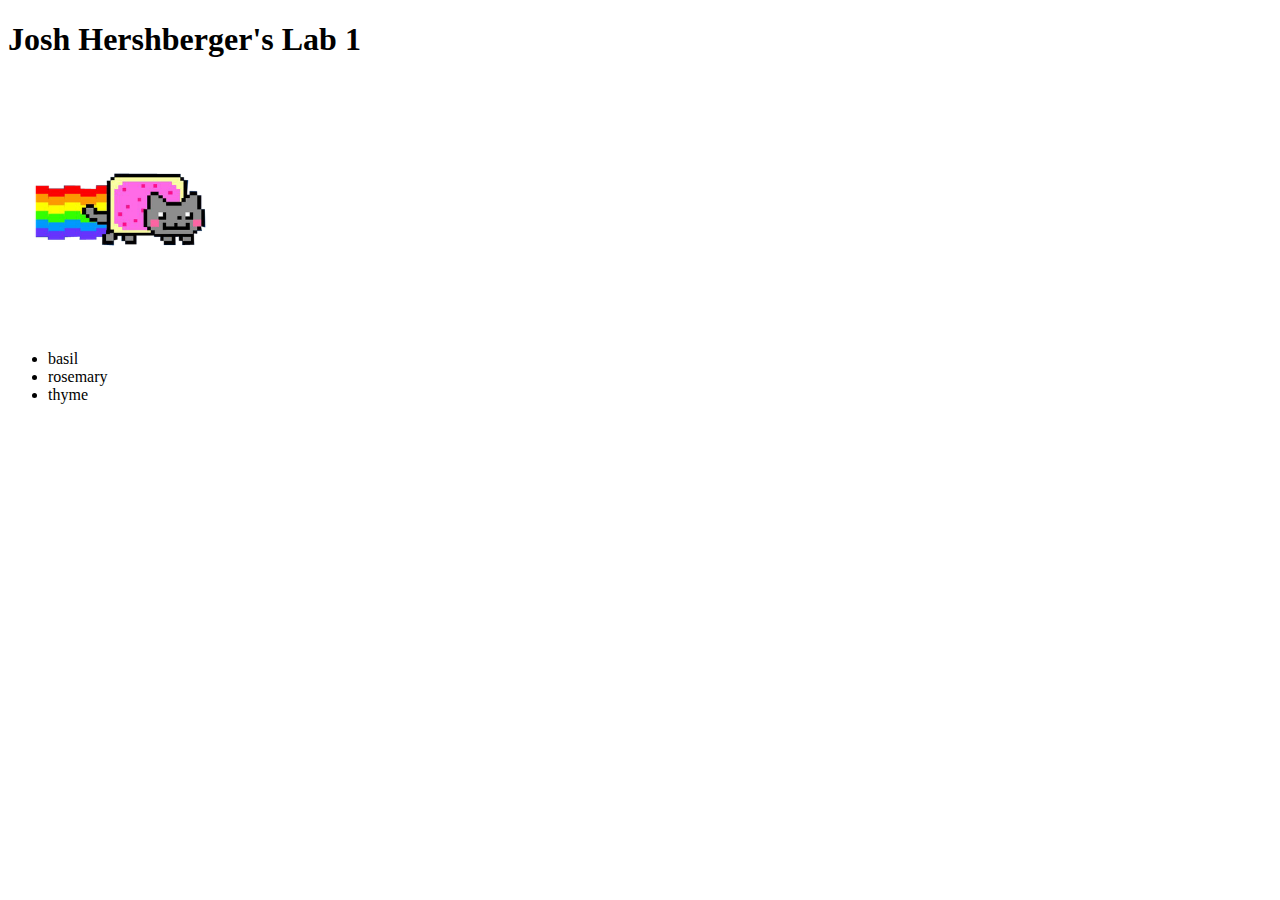
<file: public/lab_1/index.html>
<!DOCTYPE html>
<html lang="en-us">
<head>
<title>Josh Hershberger's Lab 1</title>
</head>
<body>
<h1>Josh Hershberger's Lab 1</h1>
<img src="nyan_cat.png" alt="description" height="250" width="250" />
<ul>
    <li>basil</li>
    <li>rosemary</li>
    <li>thyme</li>
  </ul>
</body>
</html>
</file>
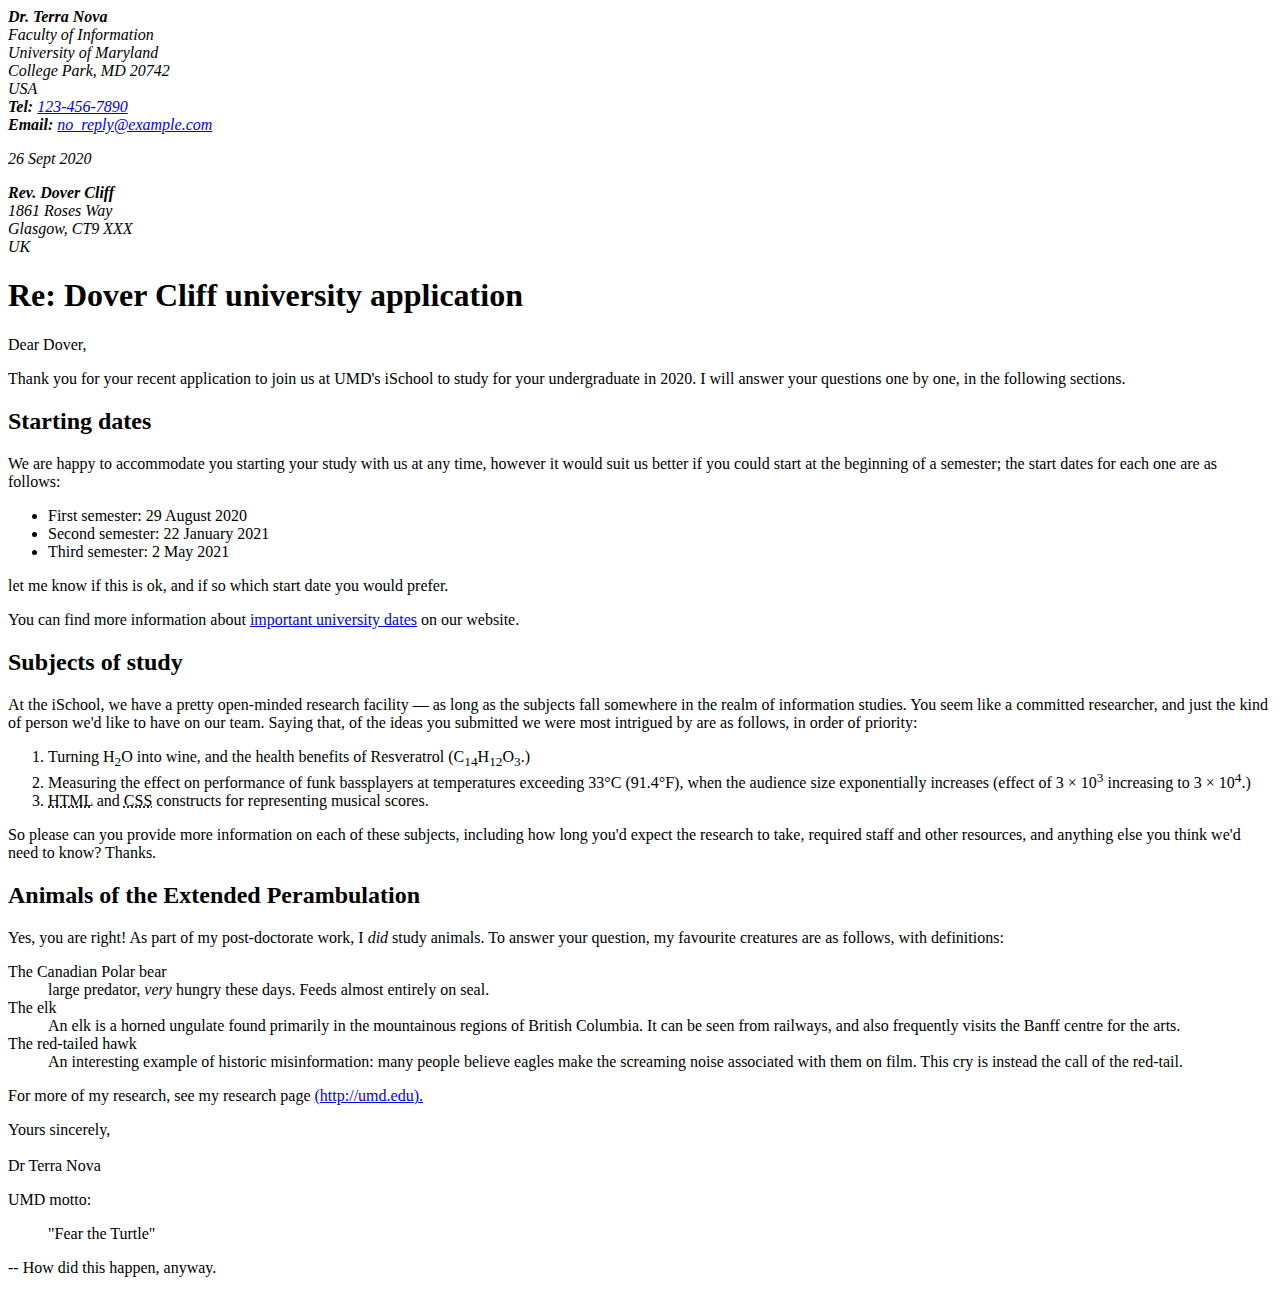
<file: public/lab_2/index.html>
<html lang="en-us">
    <head>
    <title>Josh Hershberger's lab 2</title>
    <meta name = "author" content = "Josh Hershberger">
<address>
    <strong>Dr. Terra Nova</strong><br>
    Faculty of Information<br> 
    University of Maryland<br> 
    College Park, MD 20742<br> 
    USA <br>
    <strong>Tel: </strong> <a href="tel:123-456-7890">123-456-7890</a><br> 
    <strong> Email: </strong><a href = "mailto: no_reply@example.com">no_reply@example.com</a> 
    <br>
    <p><time datetime = "2020-09-26">26 Sept 2020</time></p>
    </address>
    <address>
    <strong>Rev. Dover Cliff</strong><br> 
    1861 Roses Way<br> 
    Glasgow, CT9 XXX<br> 
    UK
    </address>
<h1>Re: Dover Cliff university application</h1>
</head>
<body>
<p>Dear Dover,</p> 
 
<p>Thank you for your recent application to join us at UMD's iSchool to study for your undergraduate in 2020. I will answer your questions one by one, in the following sections.</p>

<h2>Starting dates</h2>
<p>We are happy to accommodate you starting your study with us at any time, however it would suit us better if you could start at the beginning of a semester; the start dates for each one are as follows:
<ul>
<li>First semester: <time datetime = "2020-08-29">29 August 2020</time></li>
<li>Second semester: <time datetime = "2021-01-22">22 January 2021</time></li>
<li>Third semester: <time datetime = "2021-05-2">2 May 2021</time></li>
</ul>
let me know if this is ok, and if so which start date you would prefer.</p>
 
 
<p>You can find more information about <a href="http://umd.edu">important university dates</a> on our website.</p>

<h2>Subjects of study</h2>
<p>At the iSchool, we have a pretty open-minded research facility — as long as the subjects fall somewhere in the realm of information studies. You seem like a committed researcher, and just the kind of person we'd like to have on our team. Saying that, of the ideas you submitted we were most intrigued by are as follows, in order of priority:</p>

<ol>
<li>Turning H<sub>2</sub>O into wine, and the health benefits of Resveratrol (C<sub>14</sub>H<sub>12</sub>O<sub>3</sub>.)</li>
<li>Measuring the effect on performance of funk bassplayers at temperatures exceeding 33°C (91.4°F), when the audience size exponentially increases (effect of 3 × 10<sup>3</sup> increasing to 3 × 10<sup>4</sup>.)</li>
<li><abbr title = "Hypertext Markup Language">HTML</abbr> and <abbr title = "Cascading Style Sheets">CSS</abbr> constructs for representing musical scores.</li>
</ol>
<p>So please can you provide more information on each of these subjects, including how long you'd expect the research to take, required staff and other resources, and anything else you think we'd need to know? Thanks.</p>

<h2>Animals of the Extended Perambulation</h2>
<p>Yes, you are right! As part of my post-doctorate work, I <em>did</em> study animals. To answer your question, my favourite creatures are as follows, with definitions:</p> 
 
<dl>
	<dt>The Canadian Polar bear</dt>
    <dd>large predator, <em>very</em> hungry these days. 	Feeds almost entirely on seal.</dd>
 
<dt>The elk</dt>
<dd>An elk is a horned ungulate found primarily in the mountainous regions of British Columbia. It can be seen from railways, and also frequently visits the Banff centre for the arts.</dd>
 
<dt>The red-tailed hawk</dt>
<dd>An interesting example of historic misinformation: many people believe eagles make the screaming noise associated with them on film. This cry is instead the call of the red-tail.</dd>
</dl>
<p>For more of my research, see my research page <a href="http://umd.edu">(http://umd.edu).</a></p> 
 

<p>Yours sincerely,<br>
<br>Dr Terra Nova</p> 
 
</body>
<footer>
<p>UMD motto:</p>

<blockquote>"Fear the Turtle"</blockquote>
<p>-- How did this happen, anyway.</p>
</footer>
</html>
</file>
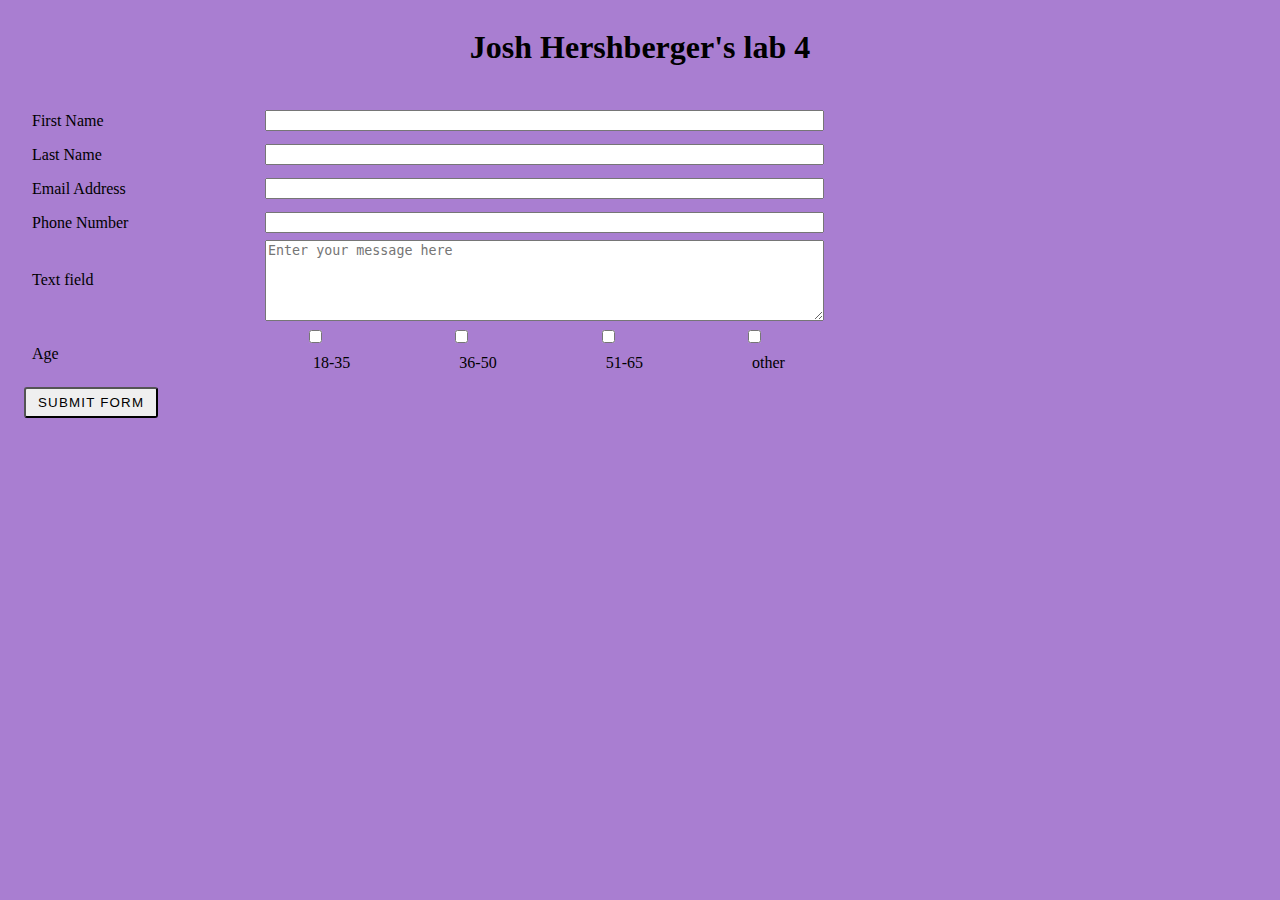
<file: public/lab_4/index.html>
<html lang="en-US">
    <head>
        <meta charset="utf-8">
        <title>Josh Hershberger's lab 4</title>
        <link rel="stylesheet" href="styles.css">
    </head>
    <body>
        <div class="header">
            <h1>Josh Hershberger's lab 4</h1>
        </div>
        <form action= "/api" method="post">
            <ul class="flex-outer">
                <li>
                    <label for="fname">First Name</label>
                    <input name="first name" type="text" id="fname">
                </li>
                <li>
                    <label for="lname">Last Name</label>
                    <input name="last name" type="text" id="lname">
                </li>
                <li>
                    <label for="email">Email Address</label>
                    <input name="email" type="email" id="email">
                </li>
                <li>
                    <label for="phone">Phone Number</label>
                    <input name="phone" type="tel" id="phone">
                </li>
                <li>
                    <label for="message">Text field</label>
                    <textarea name="message" rows="5" cols = "33" id="message" placeholder="Enter your message here"></textarea>
                </li>
                <li>
                    <p>Age</p>
                    <ul class="flex-inner">
                        <li>
                            <input name="Age 18-35" type="checkbox" id="eighteen-to-thirtyfive">
                            <label for="eighteen-to-thirtyfive">18-35</label>
                        </li>
                        <li>
                            <input name="Age 36-50" type="checkbox" id="thirtysix-to-fifty">
                            <label for="thirtysix-to-fifty">36-50</label>
                        </li>
                        <li>
                            <input  name="Age 51-65" type="checkbox" id="fiftyone-to-sixtyfive">
                            <label for="fiftyone-to-sixtyfive">51-65</label>
                        </li>
                        <li>
                            <input  name="Age outside 18-65" type="checkbox" id="other">
                            <label for="other">other</label>
                        </li>
                    </ul>
                </li>
                <li>
                    <button name="button" type="submit" id="button">Submit Form</button>
                </li>
            </ul>
        </form>
    </body>
</html>
</file>
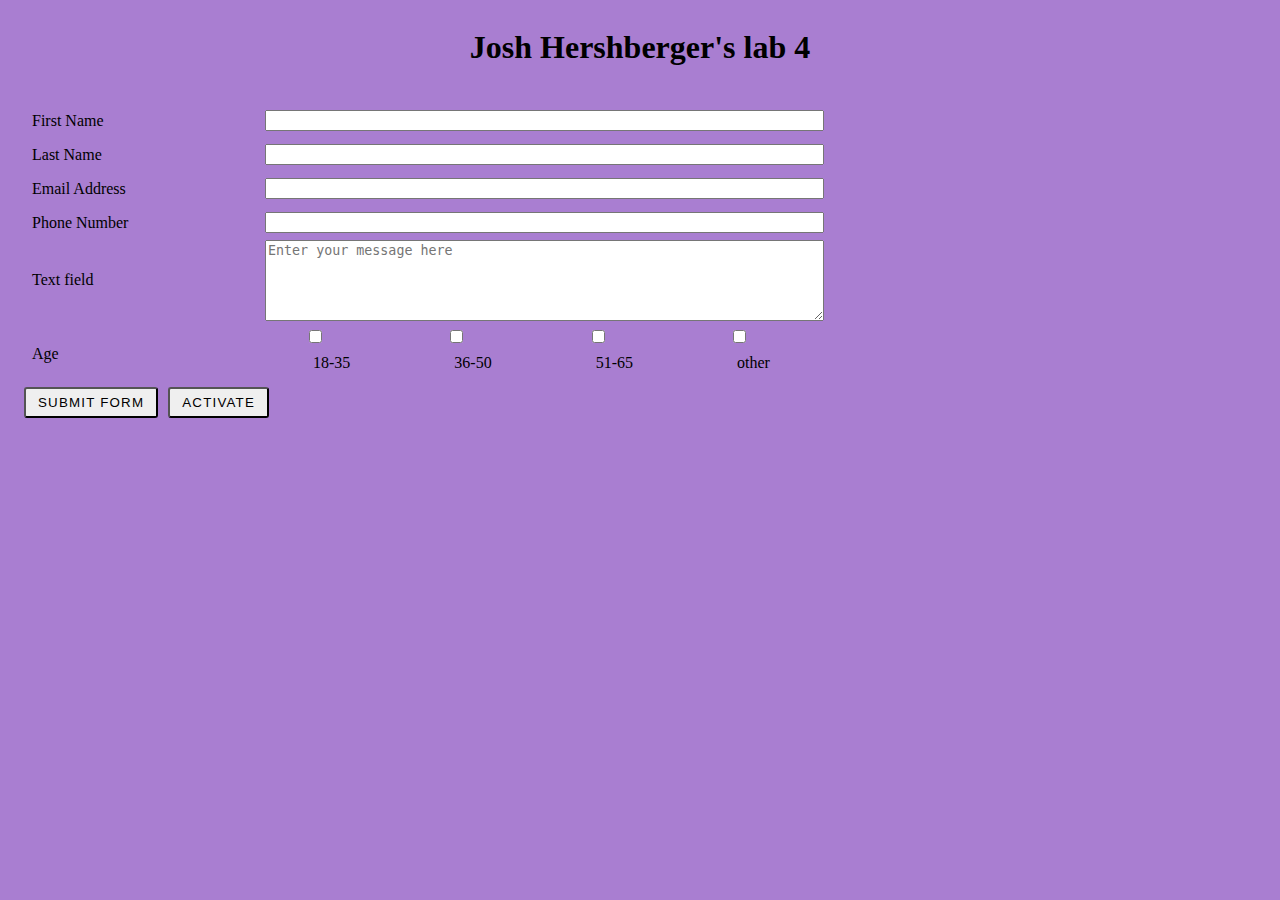
<file: public/lab_5/index.html>
<html lang="en-US">
    <head>
        <meta charset="utf-8">
        <title>Josh Hershberger's lab 4</title>
        <link rel="stylesheet" href="styles.css">
    </head>
    <body>
        <div class="header">
            <h1>Josh Hershberger's lab 4</h1>
        </div>
        <form action= "/api" method="post">
            <ul class="flex-outer">
                <li>
                    <label for="fname">First Name</label>
                    <input name="first name" type="text" id="fname">
                </li>
                <li>
                    <label for="lname">Last Name</label>
                    <input name="last name" type="text" id="lname">
                </li>
                <li>
                    <label for="email">Email Address</label>
                    <input name="email" type="email" id="email">
                </li>
                <li>
                    <label for="phone">Phone Number</label>
                    <input name="phone" type="tel" id="phone">
                </li>
                <li>
                    <label for="message">Text field</label>
                    <textarea name="message" rows="5" cols = "33" id="message" placeholder="Enter your message here"></textarea>
                </li>
                <li>
                    <p class="checkbox-list-label">Age</p>
                    <ul class="flex-inner">
                        <li>
                            <input name="Age 18-35" type="checkbox" id="eighteen-to-thirtyfive">
                            <label class="label" for="eighteen-to-thirtyfive">18-35</label>
                        </li>
                        <li>
                            <input name="Age 36-50" type="checkbox" id="thirtysix-to-fifty">
                            <label class="label" for="thirtysix-to-fifty">36-50</label>
                        </li>
                        <li>
                            <input  name="Age 51-65" type="checkbox" id="fiftyone-to-sixtyfive">
                            <label class="label" for="fiftyone-to-sixtyfive">51-65</label>
                        </li>
                        <li>
                            <input  name="Age outside 18-65" type="checkbox" id="other">
                            <label class="label" for="other">other</label>
                        </li>
                    </ul>
                </li>
                <li>
                    <button class="button" name="button" type="submit" id="button">Submit Form</button>
                    <button class="button2" name="button" type="button" id="button2" onclick="testFunction()">Activate</button>
                </li>
            </ul>
        </form>
        <script> 
        function testFunction() {
          fetch('/api')
          .then((response) => response.text())
          .then((response) => {
          console.log(response);
          document.body.style.backgroundColor = "lightblue";
          document.querySelector('title').innerHTML = response;
          document.querySelector('h1').innerHTML = response;
          const fruits = ['banana', 'apple', 'kiwi', 'lime'];
          const checkboxes = document.querySelectorAll('.flex-inner label');
          document.querySelector('.checkbox-list-label').innerHTML = 'Fruits';
          checkboxes.forEach(((checkbox, i) => {
              checkbox.innerText = fruits[i];
          }));
          document.querySelector('.flex-outer').style.margin = '0 auto';
          })
        };
       </script>
    </body>
</html>
</file>
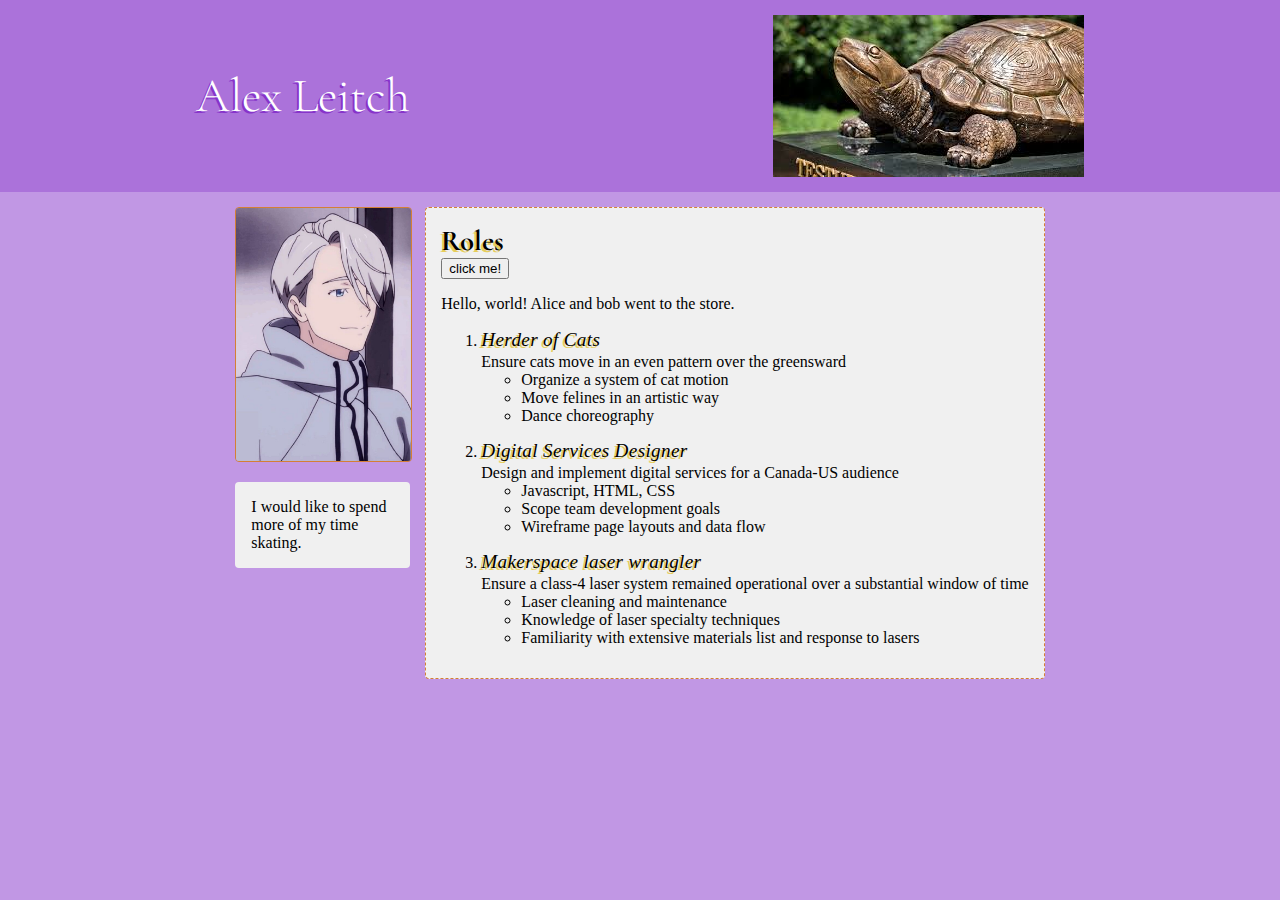
<file: public/answer_key/asst-1/index.html>
<!DOCTYPE html>
<html lang="en">

<head>
    <title>Alex Leitch demo resume</title>
    <link rel="stylesheet" type="text/css" href="styles.css" />
    <link href="https://fonts.googleapis.com/css2?family=Cormorant+Garamond:ital,wght@0,300;1,600&family=Sansita+Swashed:wght@300;700&display=swap" rel="stylesheet">
</head>

<body>
    <div class="header">
        <h1>Alex Leitch</h1>
        <img class="logo" src="testudo.jpeg" alt="The UMD tortoise"/>
    </div>
    <div class="wrapper">
        <div class="container">
            <div class="one">
                <img class="image" src="viktor.jpg" alt="Viktor, a character from Yuri on Ice"/>
                <p>I would like to spend more of my time skating.</p>
            </div>
            <div class="two">
                <h2 class="rolesTitle">Roles</h2>
                <button type="button" onclick="clickMe()">click me!</button>
                <p>
                    Hello, world! Alice and bob went to the store.
                </p>
                <ol>
                    <li>
                        <h2 class="jobtitle">Herder of Cats</h2>
                        <div class="jobdesc">Ensure cats move in an even pattern over the greensward</div>
                        <ul class="resp">
                            <li>Organize a system of cat motion</li>
                            <li>Move felines in an artistic way</li>
                            <li>Dance choreography</li>
                        </ul>
                    </li>
                    <li>
                        <h2 class="jobtitle">Digital Services Designer</h2>
                        <div class="jobdesc">Design and implement digital services for a Canada-US audience</div>
                        <ul class="resp">
                            <li>Javascript, HTML, CSS</li>
                            <li>Scope team development goals</li>
                            <li>Wireframe page layouts and data flow</li>
                        </ul>
                    </li>
                    <li>
                        <h2 class="jobtitle">Makerspace laser wrangler</h2>
                        <div class="jobdesc">Ensure a class-4 laser system remained operational over a substantial
                            window of
                            time</div>
                        <ul class="resp">
                            <li>Laser cleaning and maintenance</li>
                            <li>Knowledge of laser specialty techniques</li>
                            <li>Familiarity with extensive materials list and response to lasers</li>
                        </ul>
                    </li>
                </ol>

            </div>
        </div>
    </div>
    <script>
        function clickMe() {
            const RolesHeader = document.querySelector('.rolesTitle');
            console.log(RolesHeader);
            RolesHeader.innerHTML ="<h3>Hello World </h3>";
        }
    </script>
</body>

</html>
</file>
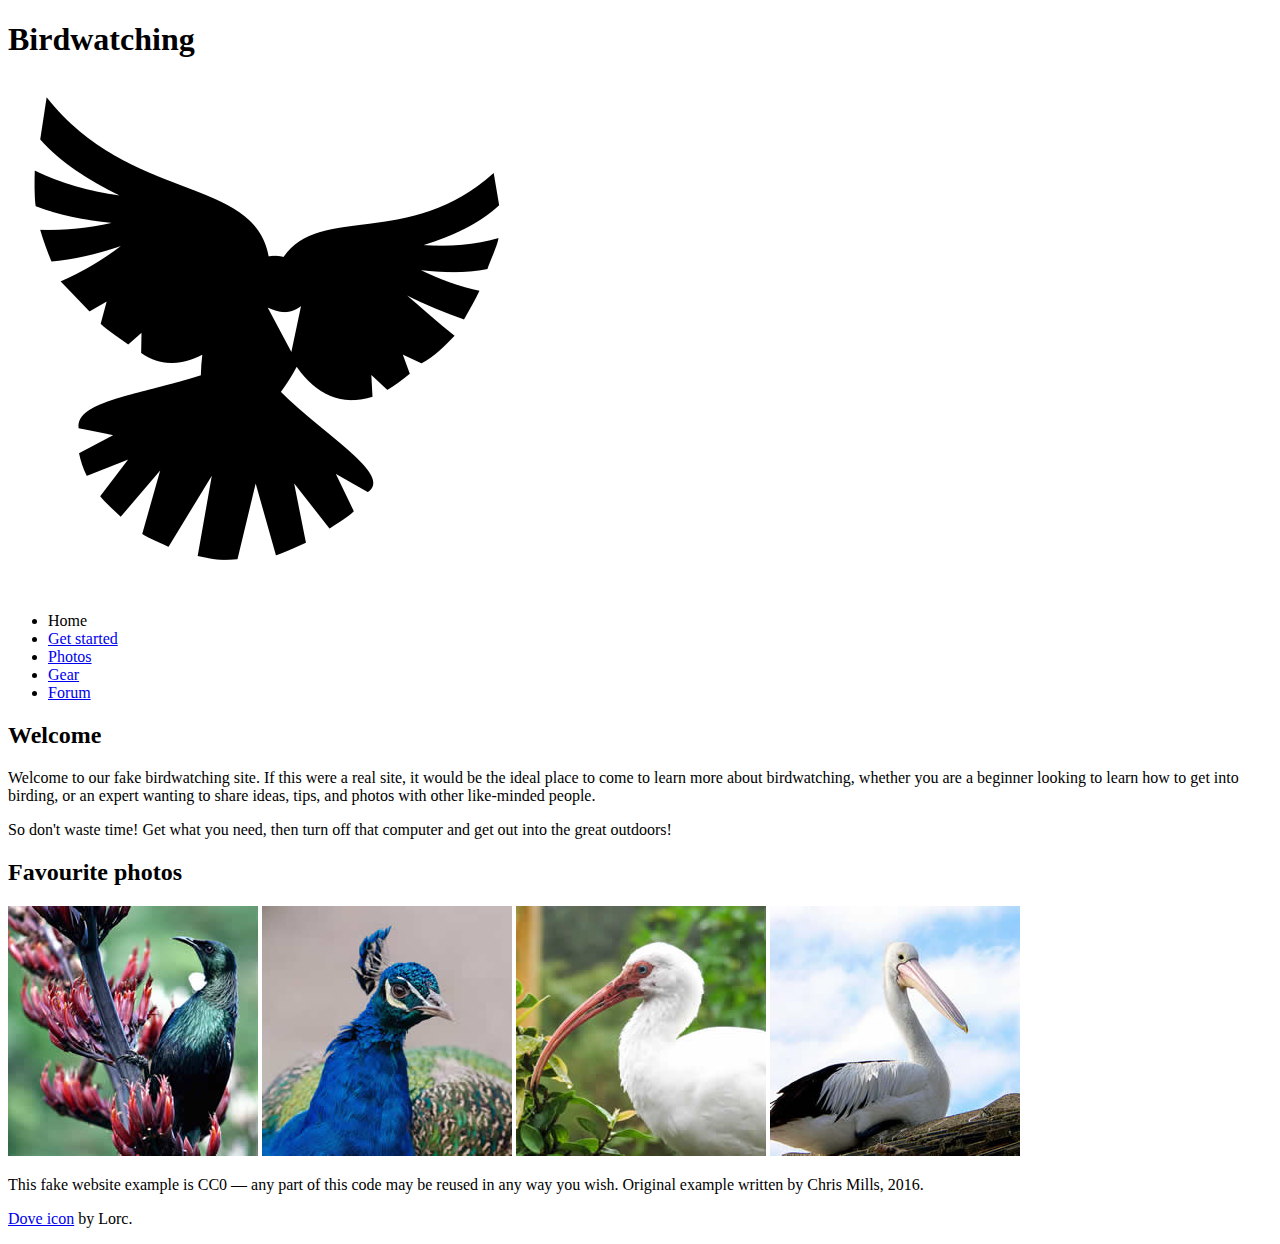
<file: public/answer_key/lab_3/index.html>
<!DOCTYPE html>
<html lang="en">
  <head>
    <meta charset="utf-8">
    <title>Birdwatching</title>
    <link href="https://fonts.googleapis.com/css?family=Roboto+Condensed:300|Cinzel+Decorative:700" rel="stylesheet">

    <!--[if lt IE 9]>
      <script src="//html5shiv.googlecode.com/svn/trunk/html5.js"></script>
    <![endif]-->
  </head>

  <body>

      <h1>Birdwatching</h1>
      <img src="dove.png" alt="a simple dove logo">


      <ul>
        <li><span>Home</span></li>
        <li><a href="#">Get started</a></li>
        <li><a href="#">Photos</a></li>
        <li><a href="#">Gear</a></li>
        <li><a href="#">Forum</a></li>
      </ul>


      <h2>Welcome</h2>

      <p>Welcome to our fake birdwatching site. If this were a real site, it would be the ideal place to come to learn more about birdwatching, whether you are a beginner looking to learn how to get into birding, or an expert wanting to share ideas, tips, and photos with other like-minded people.</p>

      <p>So don't waste time! Get what you need, then turn off that computer and get out into the great outdoors!</p>

      <h2>Favourite photos</h2>

      <a href="favorite-1.jpg"><img src="favorite-1_th.jpg" alt="Small black bird, black claws, long black slender beak, links to larger version of the image"></a>
      <a href="favorite-2.jpg"><img src="favorite-2_th.jpg" alt="Top half of a pretty bird with bright blue plumage on neck, light colored beak, blue headdress, links to larger version of the image"></a>
      <a href="favorite-3.jpg"><img src="favorite-3_th.jpg" alt="Top half of a large bird with white plumage, very long curved narrow light colored break, links to larger version of the image"></a>
      <a href="favorite-4.jpg"><img src="favorite-4_th.jpg" alt="Large bird, mostly white plumage with black plumage on back and rear, long straight white beak, links to larger version of the image"></a>


      <p>This fake website example is CC0 — any part of this code may be reused in any way you wish. Original example written by Chris Mills, 2016.</p>

      <p><a href="http://game-icons.net/lorc/originals/dove.html">Dove icon</a> by Lorc.</p>

  </body>
</html>
</file>
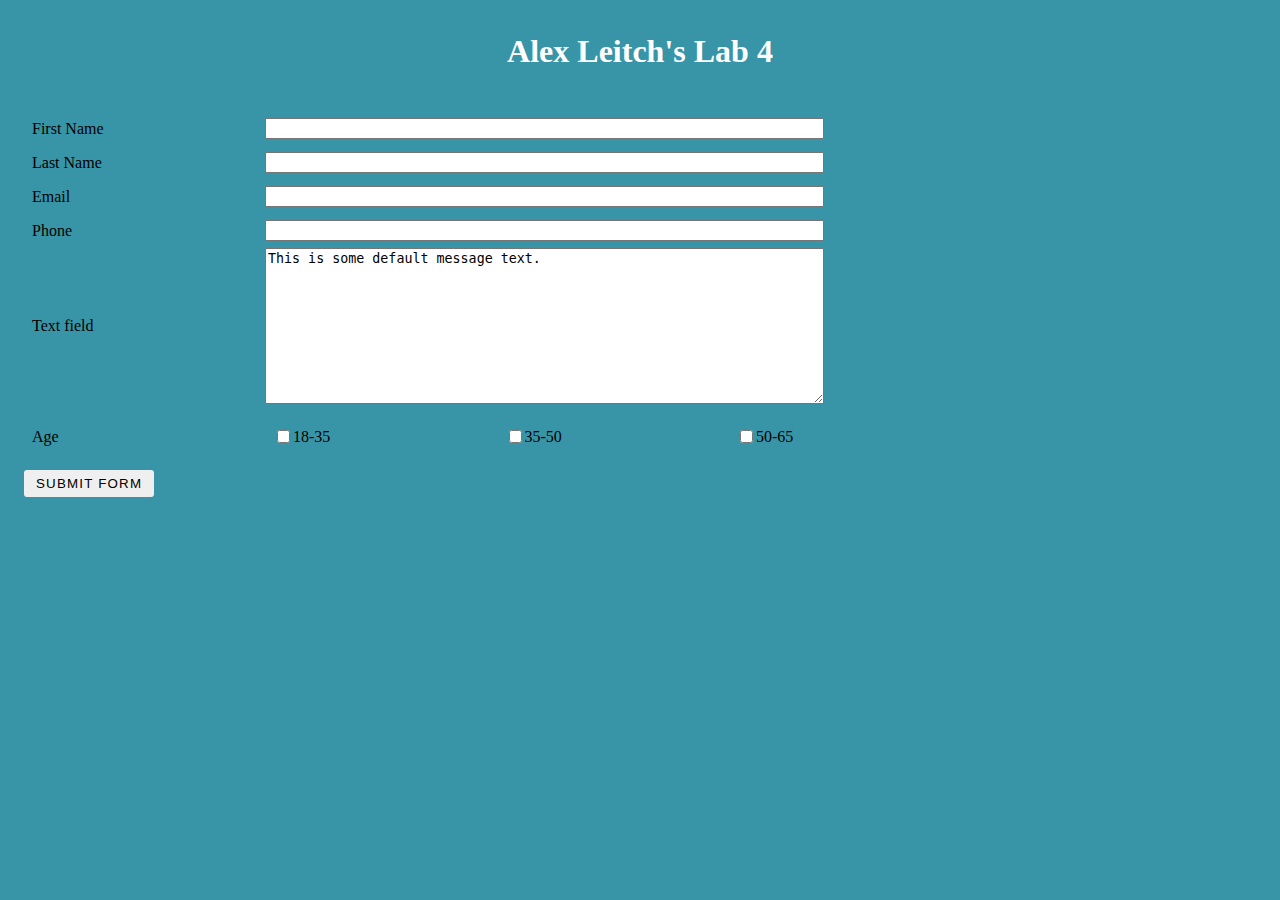
<file: public/answer_key/lab_4/index.html>
<!DOCTYPE html>
<html lang="en">
<head>
    <title>Alex Leitch's Lab 4</title>
    <link rel="stylesheet" type="text/css" href="styles.css" />
</head>
<body>
    <div class="wrapper">
        <div class="container">
            <div class="header">
                <h1>Alex Leitch's Lab 4</h1>
            </div>
            <form action="/api" method="post">
                <ul class="flex-outer">
                    <li><label for="fname">First Name</label>
                        <input type="text" name="first-name" id="fname"></li>
                    <li><label for="lname">Last Name</label>
                        <input type="text" name="last-name" id="lname"></li>
                    <li><label for="email">Email</label>
                        <input type="email" name="email" id="email"></li>
                    <li><label for="phone">Phone</label>
                        <input type="tel" name="phone" id="phone"></li>
                    <li><label for="message">Text field</label>
                        <textarea name="message" id="message" cols="33" rows="10">This is some default message text.</textarea></li>
                    <li>
                        <p>
                            Age
                        </p>
                        <ul class='flex-inner'>
                            <li><input type="checkbox" id="eighteen-thirtyfive" name="age">
                                <label for="eighteen-thirtyfive">18-35</label></li>
                            <li><input type="checkbox" id="thirtyfive-fifty" name="age">
                                <label for="thirtyfive-fifty">35-50</label></li>
                            <li><input type="checkbox" id="fifty-sixtyfive" name="age">
                                <label for="fifty-sixtyfive">50-65</label></li>
                        </ul>
                    </li>
                    <li>
                        <button class="button" id="submit_button" name="submit_button" type="submit">Submit form</button>
                    </li>
                </ul>
            </form>
        </div>
    </div>
</body>
</html>
</file>
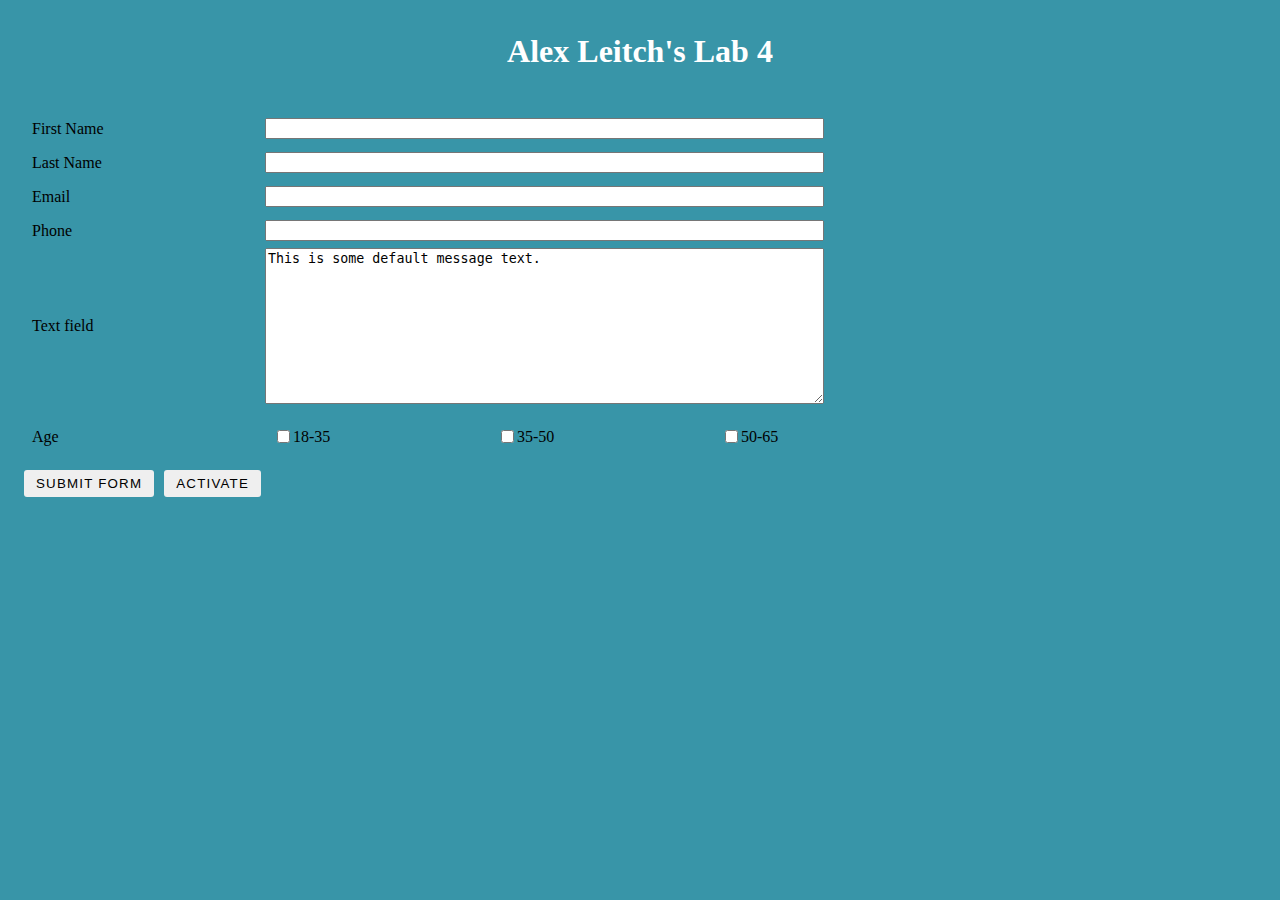
<file: public/answer_key/lab_5/index.html>
<!DOCTYPE html>
<html lang="en">
<head>
    <title>Alex Leitch's Lab 4</title>
    <link rel="stylesheet" type="text/css" href="styles.css" />
</head>
<body>
    <div class="wrapper">
        <div class="container">
            <div class="header">
                <h1>Alex Leitch's Lab 4</h1>
            </div>
            <form action="/api" method="post">
                <ul class="flex-outer">
                    <li><label for="fname">First Name</label>
                        <input type="text" name="first-name" id="fname"></li>
                    <li><label for="lname">Last Name</label>
                        <input type="text" name="last-name" id="lname"></li>
                    <li><label for="email">Email</label>
                        <input type="email" name="email" id="email"></li>
                    <li><label for="phone">Phone</label>
                        <input type="tel" name="phone" id="phone"></li>
                    <li><label for="message">Text field</label>
                        <textarea name="message" id="message" cols="33" rows="10">This is some default message text.</textarea></li>
                    <li>
                        <p class="checkbox-list-label">
                            Age
                        </p>
                        <ul class='flex-inner'>
                            <li><input type="checkbox" id="eighteen-thirtyfive" name="age">
                                <label for="eighteen-thirtyfive">18-35</label></li>
                            <li><input type="checkbox" id="thirtyfive-fifty" name="age">
                                <label for="thirtyfive-fifty">35-50</label></li>
                            <li><input type="checkbox" id="fifty-sixtyfive" name="age">
                                <label for="fifty-sixtyfive">50-65</label></li>
                        </ul>
                    </li>
                    <li>
                        <button class="button" id="submit_button" name="submit_button" type="submit">Submit form</button>
                        <button onclick="testFunction()" id="activate_button" class="button" name="activate_button" type="button">Activate</button>
                    </li>
                </ul>
            </form>
        </div>
    </div>
    <script>
        function testFunction() {
            fetch('/api')
            .then((response) => response.text())
            .then((response) => {

                console.log(response);
                const header = document.querySelector('h1')
                const title = document.querySelector('title')
                header.innerText = response;
                title.innerText = response;
                const body = document.querySelector('body')
                body.style.backgroundColor = '#fcba03';
                const form = document.querySelector('.flex-outer');
                form.style.margin = '0 auto';
                const age = document.querySelector('.flex-outer li p');
                age.innerText = "Fruits";
                const fruits = ['kiwi','dragonfruit','pomelo'];
                const checks = document.querySelectorAll('.flex-inner label')
                console.log(checks.length, checks[0]);
                checks.forEach(((check, i) => {
                    console.log(check, i);
                    check.innerText = fruits[i];
                }))
            })
        }
    </script>
</body>
</html>
</file>
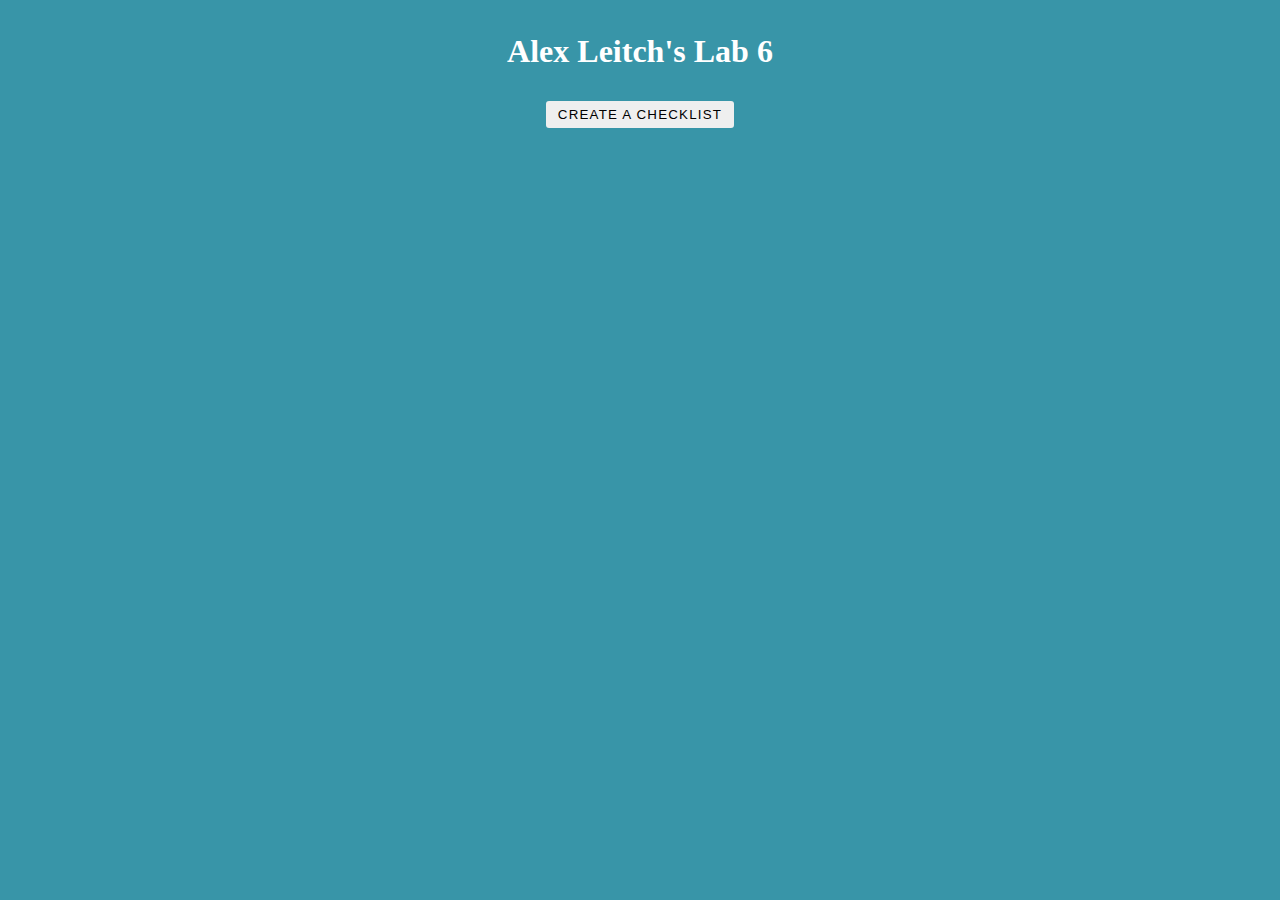
<file: public/answer_key/lab_6/index.html>
<!DOCTYPE html>
<html lang="en">
  <head>
    <title>Alex Leitch's Lab 6</title>
    <link rel="stylesheet" type="text/css" href="styles.css" />
    <script
      src="https://code.jquery.com/jquery-3.5.1.slim.min.js"
      integrity="sha256-4+XzXVhsDmqanXGHaHvgh1gMQKX40OUvDEBTu8JcmNs="
      crossorigin="anonymous"
    ></script>
  </head>
  <body>
    <div class="wrapper">
      <div class="container flex-outer">
        <div class="header">
          <h1>Alex Leitch's Lab 6</h1>
        </div>
        <form>
          <button
            type="submit"
            class="submitButton"
            name="submitButton"
          >Create A Checklist</button>
        </form>
      </div>
    </div>
    <script src="script.js"></script>
  </body>
</html>
</file>
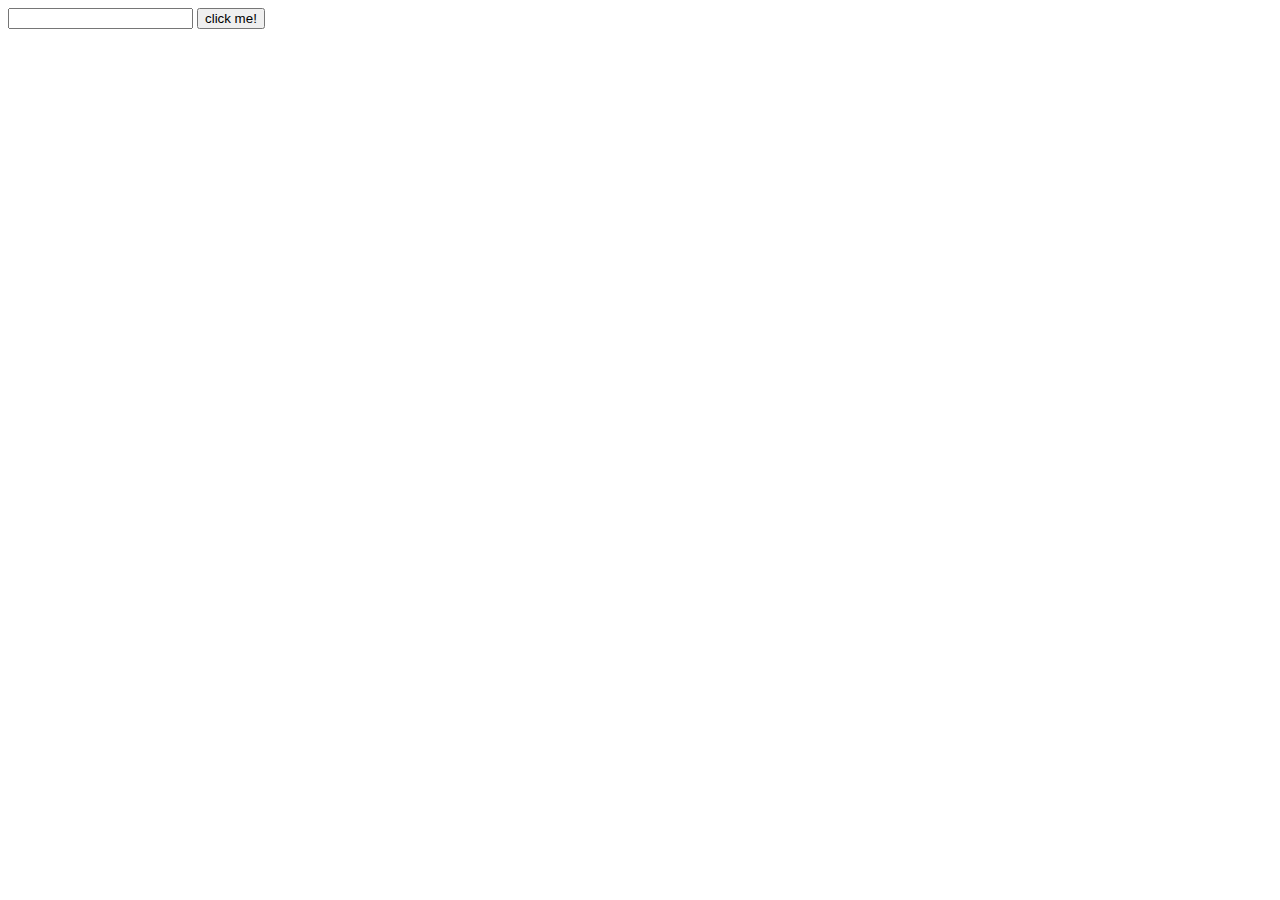
<file: public/demos/lab_4/index.html>
<html><head><title>TestThisLab</title></head>
<body>
    <form action="/api" method="post">
        <input type="text" name="name">
        <button type="submit">click me!</button>
    </form>
</body></html>
</file>
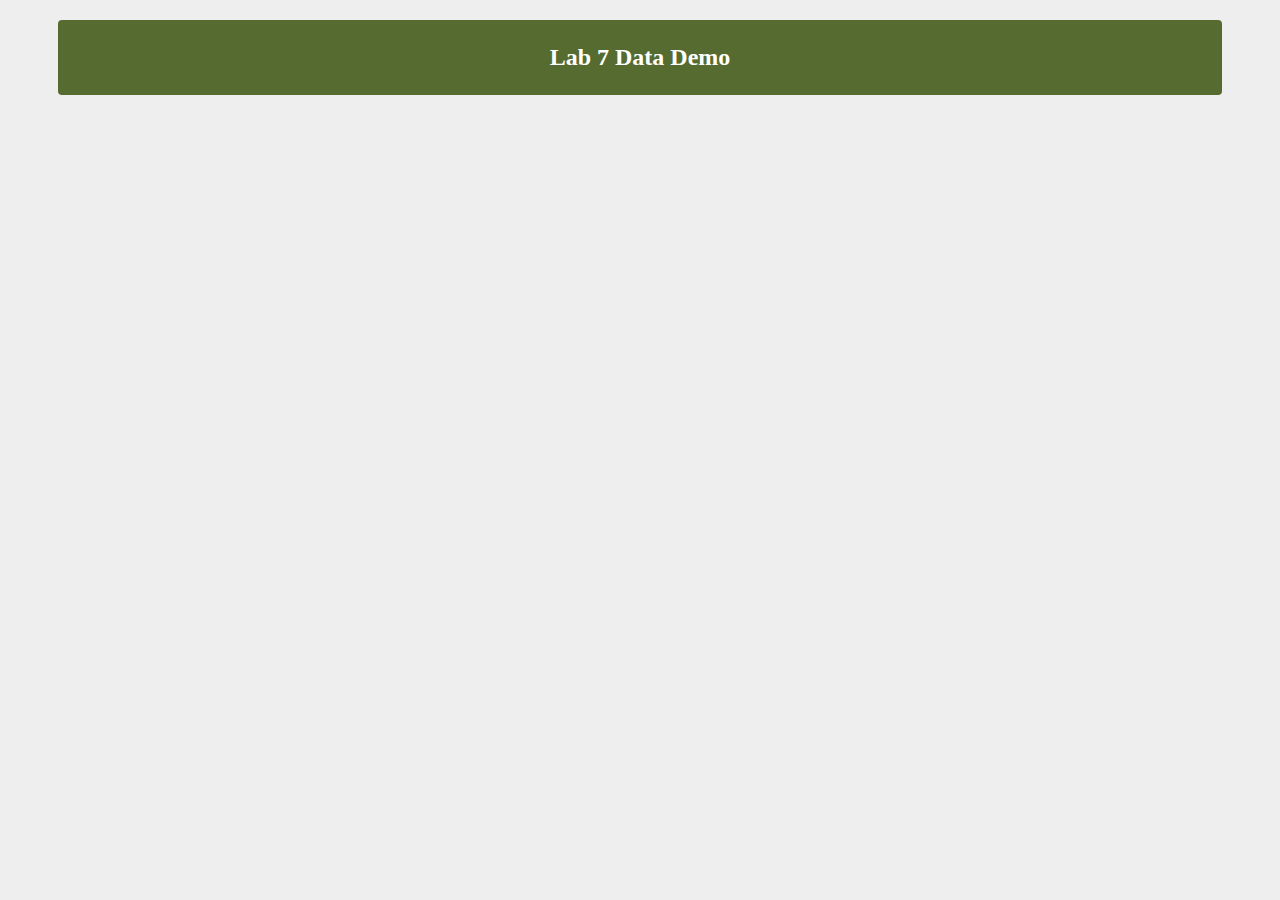
<file: public/demos/lab_7/index.html>
<html lang="en">
  <head>
    <meta charset="UTF-8" />
    <meta name="viewport" content="width=device-width, initial-scale=1.0" />
    <title>Lab 7 Data Demo</title>
    <script
      src="https://code.jquery.com/jquery-3.5.1.slim.min.js"
      integrity="sha256-4+XzXVhsDmqanXGHaHvgh1gMQKX40OUvDEBTu8JcmNs="
      crossorigin="anonymous"
    ></script>
    <link rel="stylesheet" type="text/css" href="styles.css" />
  </head>
  <body>
    <h1>Lab 7 Data Demo</h1>

    <script src="script.js"></script>
  </body>
</html>
</file>
<file: public/lab_4/styles.css>
body{
    background-color: rgb(169, 126, 209);
}

header h1{
    color: white;
}

.flex-outer{
    max-width: 800px;
    padding: 0px 16px;
}
.flex-outer li{
  display: flex;
  flex-wrap: wrap;
  align-items: center;
}
.flex-outer li label, .flex-outer li p{
    flex: 1 0 125px;
    max-width: 225px;
    padding: 8px;
}
.flex-outer > li > label + * {
    flex: 1 0 225px;
}
.flex-outer > li > button {
    padding: 6px 12px;
    text-transform: uppercase;
    letter-spacing: 1.2px;
    border-radius: 3px;
}
.flex-inner{
    display: flex;
    justify-content: space-between;
    flex-wrap: wrap;
    align-items: center;
    flex: 1 0 225px; 
}
.flex-inner li{
    width: 80px;
}
.header{
    display: flex;
    justify-content: center;
}
</file>
<file: public/lab_5/styles.css>
body{
    background-color: rgb(169, 126, 209);
}

header h1{
    color: white;
}

.flex-outer{
    max-width: 800px;
    padding: 0px 16px;
}
.flex-outer li{
  display: flex;
  flex-wrap: wrap;
  align-items: center;
}
.flex-outer li label, .flex-outer li p{
    flex: 1 0 125px;
    max-width: 225px;
    padding: 8px;
}
.flex-outer > li > label + * {
    flex: 1 0 225px;
}
.flex-outer > li > button {
    padding: 6px 12px;
    text-transform: uppercase;
    letter-spacing: 1.2px;
    border-radius: 3px;
}
.flex-inner{
    display: flex;
    justify-content: space-between;
    flex-wrap: wrap;
    align-items: center;
    flex: 1 0 225px; 
}
.flex-inner li{
    width: 95px;
}
.header{
    display: flex;
    justify-content: center;
}

.button{
    margin-right: 10px;
}
</file>
<file: public/answer_key/asst-1/styles.css>
/* 
petrol #3895A8
true white #FFF
pale gray #F0F0F0
orange #D47F35
light orange #FAD7B9
*/


/* 

yellow  - #E6CD5C
purple - #A350E6
*/


body {
  margin: 0;
  padding: 0;
  font-family: serif;
  background-color: #8734ca83;
}

h1, h2 {
  margin: 0;
  padding: 0;
  font-family: 'Cormorant Garamond', 'Times New Roman', serif;
  text-shadow: -2px 2px #E6CD5C;
}
/* 
font-family: 'Cormorant Garamond', serif;
font-family: 'Sansita Swashed', cursive; */

h1 {
  font-size: 3rem;
  font-weight: 300;
  text-shadow: -2px 2px #8734ca;
}

h2 {
  font-size: 1.8rem;
  font-weight: 900;
}


.header {
  background: #8734ca60;
  color: #fff;
  display: flex;
  flex-direction: row;
  flex-wrap: wrap;
  justify-content: space-around;
  align-items: center;
  margin: 0;
  margin-bottom: 15px;
  padding: 15px;
}

.wrapper {
  display: flex;
  flex-direction: column;
  align-items: center;
}

.container {
  display: flex;
  flex-wrap: wrap;
  max-width: 960px;
  min-height: 100%;
  flex-direction: row;
  justify-content: space-between;
  align-items: flex-start;
}

.one {
  flex: 0 1 auto;
  width: 175px;
  margin-right: 15px;
}

.one p {
  background: #f0f0f0;
  border-radius: 4px;
  padding: 15px;
  flex: 0 1 auto;
  border: solid 1px transparent;
}



.image {
  width: inherit;
  border-radius: 4px;
  border: solid 1px #d47f35;
}

.two {
  flex: 0 2 auto;
  border-radius: 4px;
  background: #f0f0f0;
  padding: 15px;
  border: dashed 1px #d47f35;
}

.jobtitle {
  font-family: "Vollkorn", serif;
  font-weight: 400;
  font-style: italic;
  font-size: 1.2rem;
  margin-bottom: 2px;
  letter-spacing: 0.02rem;
}

.resp {
  margin-bottom: 15px;
}

@media screen and (max-width: 1000px) {
  .container {
    justify-content: center;
  }

  .one {
    display: flex;

    flex-direction: row;

    flex-wrap: wrap;

    flex: 1 0 auto;

    justify-content: space-evenly;

    align-items: center;

    margin: 0;

    margin-bottom: 15px;
  }

  .one p {
      margin: 15px 0 0 0;
  }
}
</file>
<file: public/answer_key/lab_4/styles.css>
/*CSS*/
body {
  background: #3895a8;
}

.wrapper {
  display: flex;
  flex-direction: column;
}

.container {
  min-height: 100%;
}

.header {
  color: #fff;
  display: flex;
  flex-direction: row;
  flex-wrap: wrap;
  justify-content: center;
  align-items: center;
  margin: 0;
  margin-bottom: 5px;
  padding: 4px 8px;
  border-radius: 4px;
}

/* Enter YOUR lab styles after this line */
.flex-outer li,
.flex-inner {
  display: flex;
  flex-wrap: wrap;
  align-items: center;
}

.flex-outer > li > label,
.flex-outer li p {
  flex: 1 0 125px;
  max-width: 225px;
  padding: 8px;
}
 
.flex-outer > li > label + *,
.flex-inner {
  flex: 1 0 225px;
}

.flex-outer button {
  margin-left: 0px;
  padding: 6px 12px;
  border: none;
  text-transform: uppercase;
  letter-spacing: 1.2px;
  border-radius: 3px;
}

.flex-inner li {
  width: 80px;
}

.flex-inner {
  padding: 0 8px;
  justify-content: space-between;
}

.flex-outer {
  max-width:800px;
  padding: 0 16px;
}
</file>
<file: public/answer_key/lab_5/styles.css>
/*CSS*/
body {
  background: #3895a8;
}

.wrapper {
  display: flex;
  flex-direction: column;
}

.container {
  min-height: 100%;
}

.header {
  color: #fff;
  display: flex;
  flex-direction: row;
  flex-wrap: wrap;
  justify-content: center;
  align-items: center;
  margin: 0;
  margin-bottom: 5px;
  padding: 4px 8px;
  border-radius: 4px;
}

/* Enter YOUR lab styles after this line */
.flex-outer li,
.flex-inner {
  display: flex;
  flex-wrap: wrap;
  align-items: center;
}

.flex-outer > li > label,
.flex-outer li p {
  flex: 1 0 125px;
  max-width: 225px;
  padding: 8px;
}
 
.flex-outer > li > label + *,
.flex-inner {
  flex: 1 0 225px;
}

.flex-outer button {
  margin-left: 0px;
  margin-right: 10px;
  padding: 6px 12px;
  border: none;
  text-transform: uppercase;
  letter-spacing: 1.2px;
  border-radius: 3px;
}

.flex-inner li {
  width: 95px;
}

.flex-inner {
  padding: 0 8px;
  justify-content: space-between;
}

.flex-outer {
  max-width:800px;
  padding: 0 16px;
}
</file>
<file: public/answer_key/lab_6/styles.css>
/*CSS*/
body {
  background: #3895a8;
}

.wrapper {
  display: flex;
  flex-direction: column;
}

.container {
  min-height: 100%;
}

.header {
  color: #fff;
  display: flex;
  flex-direction: row;
  flex-wrap: wrap;
  justify-content: center;
  align-items: center;
  margin: 0;
  margin-bottom: 5px;
  padding: 4px 8px;
  border-radius: 4px;
}

/* Enter YOUR lab styles after this line */
.flex-outer li,
.flex-inner {
  display: flex;
  flex-wrap: wrap;
  align-items: center;
  flex-direction: column;
}

.flex-outer > li > label,
.flex-outer li p {
  flex: 1 0 125px;
  max-width: 225px;
  padding: 8px;
}
 
.flex-outer > li > label + *,
.flex-inner {
  flex: 1 0 225px;
}

.flex-outer button {
  padding: 6px 12px;
  border: none;
  text-transform: uppercase;
  letter-spacing: 1.2px;
  border-radius: 3px;
  display: block;
  margin: 0 auto;
}

.flex-inner li {
  width: 100%;
  padding: 8px 16px;
  display: flex;
  flex-direction: row;
}

.flex-inner input {
  margin-right: 15px;
}

.flex-inner {
  padding: 0 8px;
  justify-content: space-between;
}

.flex-outer {
  max-width:800px;
  padding: 0 16px;
  margin:0 auto;
}
</file>
<file: public/demos/lab_7/styles.css>
/*CSS*/
body {
  background: #eee;
}

.wrapper {
  display: flex;
  flex-direction: column;
}

.container {
  min-height: 100%;
}

.header {
  color: #fff;
  display: flex;
  flex-direction: row;
  flex-wrap: wrap;
  justify-content: center;
  align-items: center;
  margin: 0;
  margin-bottom: 5px;
  padding: 4px 8px;
  border-radius: 4px;
}

.flex-outer li,
.flex-inner {
  display: flex;
  flex-wrap: wrap;
  align-items: center;
  flex-direction: column;
}

.flex-outer > li > label,
.flex-outer li p {
  flex: 1 0 125px;
  max-width: 225px;
  padding: 8px;
}
 
.flex-outer > li > label + *,
.flex-inner {
  flex: 1 0 225px;
}

.flex-outer button {
  background-color: darkolivegreen;
  color: white;
  padding: 6px 12px;
  border: none;
  text-transform: uppercase;
  letter-spacing: 1.2px;
  border-radius: 3px;
  display: block;
  margin: 0 auto;
}

.flex-inner li {
  width: 100%;
  padding: 8px 16px;
  display: flex;
  flex-direction: row;
}

.flex-inner input {
  margin-right: 15px;
}

.flex-inner {
  padding: 0 8px;
  justify-content: space-between;
}

.flex-outer {
  width: 960px;
  padding: 0 16px;
  margin:0 auto;
}

/* New for Lab 7 */
h1 {
  margin: 20px 50px;
  padding: 0 20px;
  min-height: 75px;
  background-color: darkolivegreen;
  color: white;
  display: flex;
  
  align-items: center;
  justify-content: center;
  font-weight: bold;
  font-size: 1.5em;
  text-transform: capitalize;
  flex-wrap: nowrap;
  border-radius: 4px;
}

#chartContainer {
    background: gray;
    border: 2px dotted black;
    border-radius: 4px;
    height: 500px;
    width: 100%;
    margin-bottom: 15px;
}
</file>
